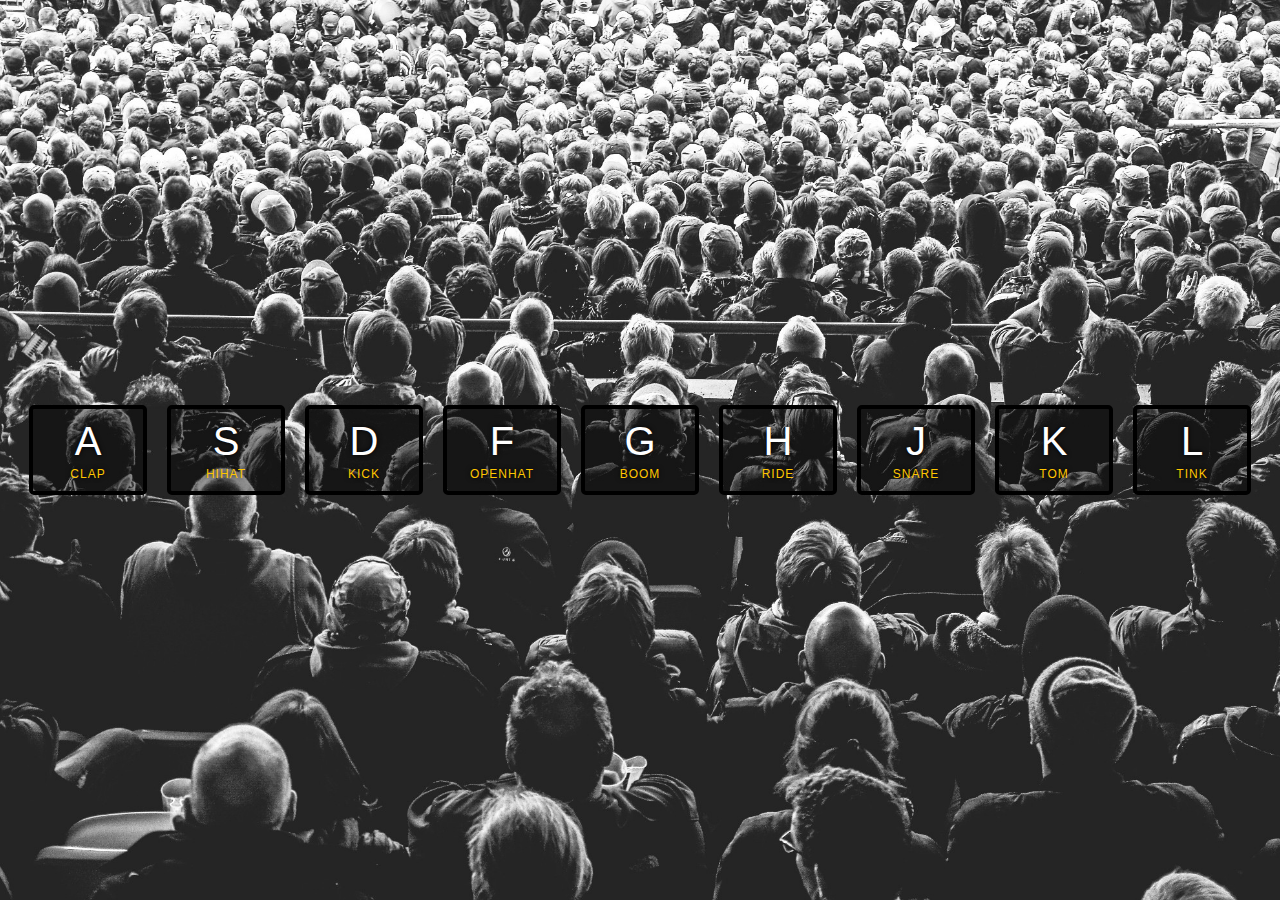
<file: 01 JS Drum Kit/index.html>
<!DOCTYPE html>
<html lang="en">
<head>
	<meta charset="UTF-8">
	<meta http-equiv="X-UA-Compatible" content="IE=edge">
	<meta name="viewport" content="width=device-width, initial-scale=1.0">

	<!-- CSS Stylesheet -->
	<link rel="stylesheet" href="style.css">
	<link rel="stylesheet" href="https://unicons.iconscout.com/release/v4.0.8/css/line.css">

	<title>JavaScript Drum Kit</title>
</head>
<body>
	<section class="keys">
		<div data-key="65" class="key"> <!-- 65 is keycode of A -->
			<kbd>a</kbd>
			<span class="sound">clap</span>
		</div>
		<div data-key="83" class="key"> <!-- 83 is keycode of S -->
			<kbd>s</kbd>
			<span class="sound">hihat</span>
		</div>
		<div data-key="68" class="key"> <!-- 68 is keycode of D -->
			<kbd>d</kbd>
			<span class="sound">kick</span>
		</div>
		<div data-key="70" class="key"> <!-- 70 is keycode of F -->
			<kbd>f</kbd>
			<span class="sound">openhat</span>
		</div>
		<div data-key="71" class="key"> <!-- 71 is keycode of G -->
			<kbd>g</kbd>
			<span class="sound">boom</span>
		</div>
		<div data-key="72" class="key"> <!-- 72 is keycode of H -->
			<kbd>h</kbd>
			<span class="sound">ride</span>
		</div>
		<div data-key="74" class="key"> <!-- 74 is keycode of J -->
			<kbd>j</kbd>
			<span class="sound">snare</span>
		</div>
		<div data-key="75" class="key"> <!-- 75 is keycode of K -->
			<kbd>k</kbd>
			<span class="sound">tom</span>
		</div>
		<div data-key="76" class="key"> <!-- 76 is keycode of L -->
			<kbd>l</kbd>
			<span class="sound">tink</span>
		</div>
	</section>

	<audio data-key="65" src="sounds\clap.wav"></audio>
	<audio data-key="83" src="sounds\hihat.wav"></audio>
	<audio data-key="68" src="sounds\kick.wav"></audio>
	<audio data-key="70" src="sounds\openhat.wav"></audio>
	<audio data-key="71" src="sounds\boom.wav"></audio>
	<audio data-key="72" src="sounds\ride.wav"></audio>
	<audio data-key="74" src="sounds\snare.wav"></audio>
	<audio data-key="75" src="sounds\tom.wav"></audio>
	<audio data-key="76" src="sounds\tink.wav"></audio>

	<!-- JS -->
	<script src="script.js"></script>
</body>
</html>
</file>
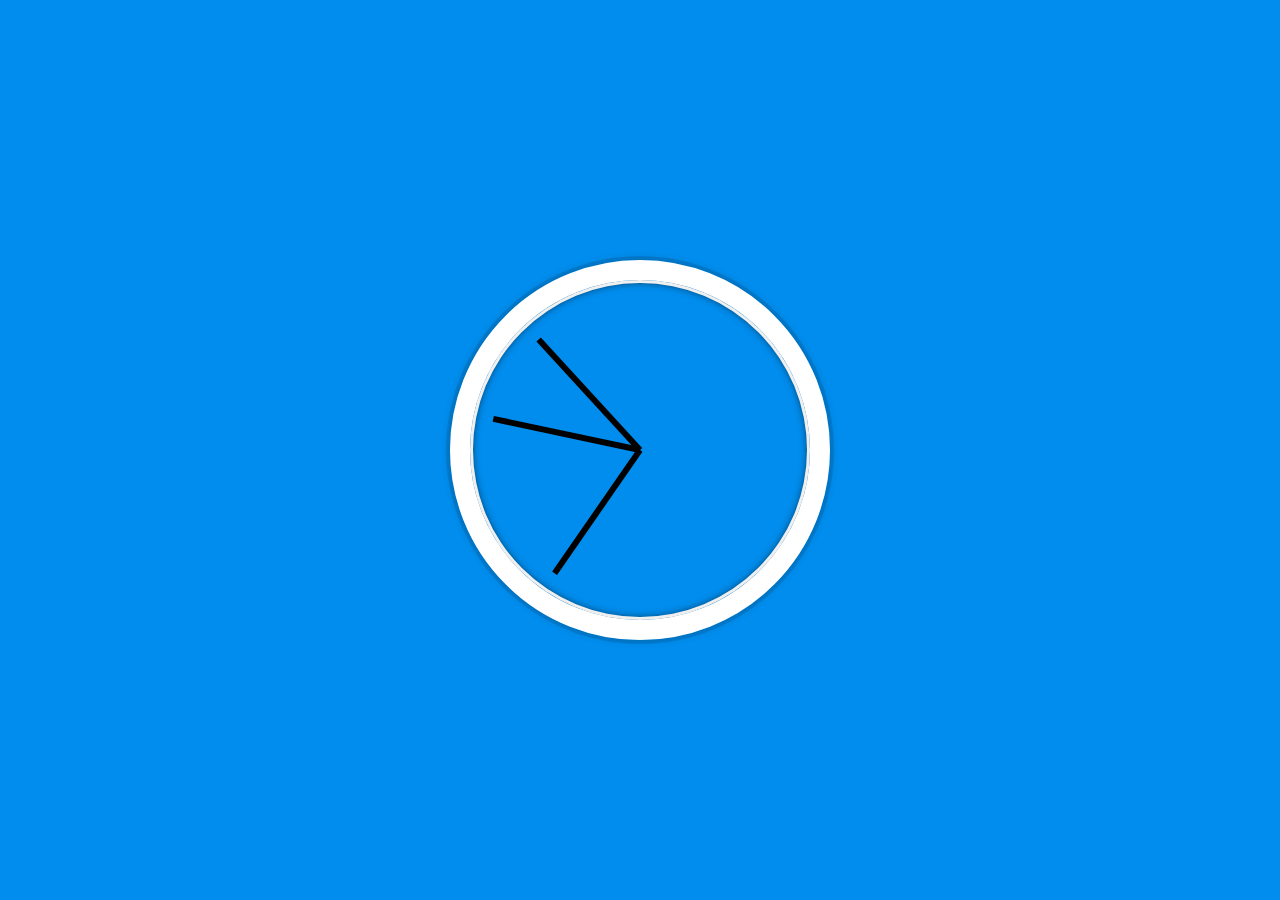
<file: 02 JS and CSS Clock/index.html>
<!DOCTYPE html>
<html lang="en">
<head>
	<meta charset="UTF-8">
	<meta http-equiv="X-UA-Compatible" content="IE=edge">
	<meta name="viewport" content="width=device-width, initial-scale=1.0">

	<!-- CSS Stylesheet -->
	<link rel="stylesheet" href="style.css">
	<link rel="stylesheet" href="https://unicons.iconscout.com/release/v4.0.8/css/line.css">
	<link href='https://unpkg.com/boxicons@2.1.4/css/boxicons.min.css' rel='stylesheet'>

	<title>JS and CSS Clock</title>
</head>
<body>
	<section class="clock">
		<div class="clock-face">
			<div class="hand hour-hand"></div>
			<div class="hand minute-hand"></div>
			<div class="hand second-hand"></div>
		</div>
	</section>

	<!-- JS -->
	<script src="script.js"></script>
</body>
</html>
</file>
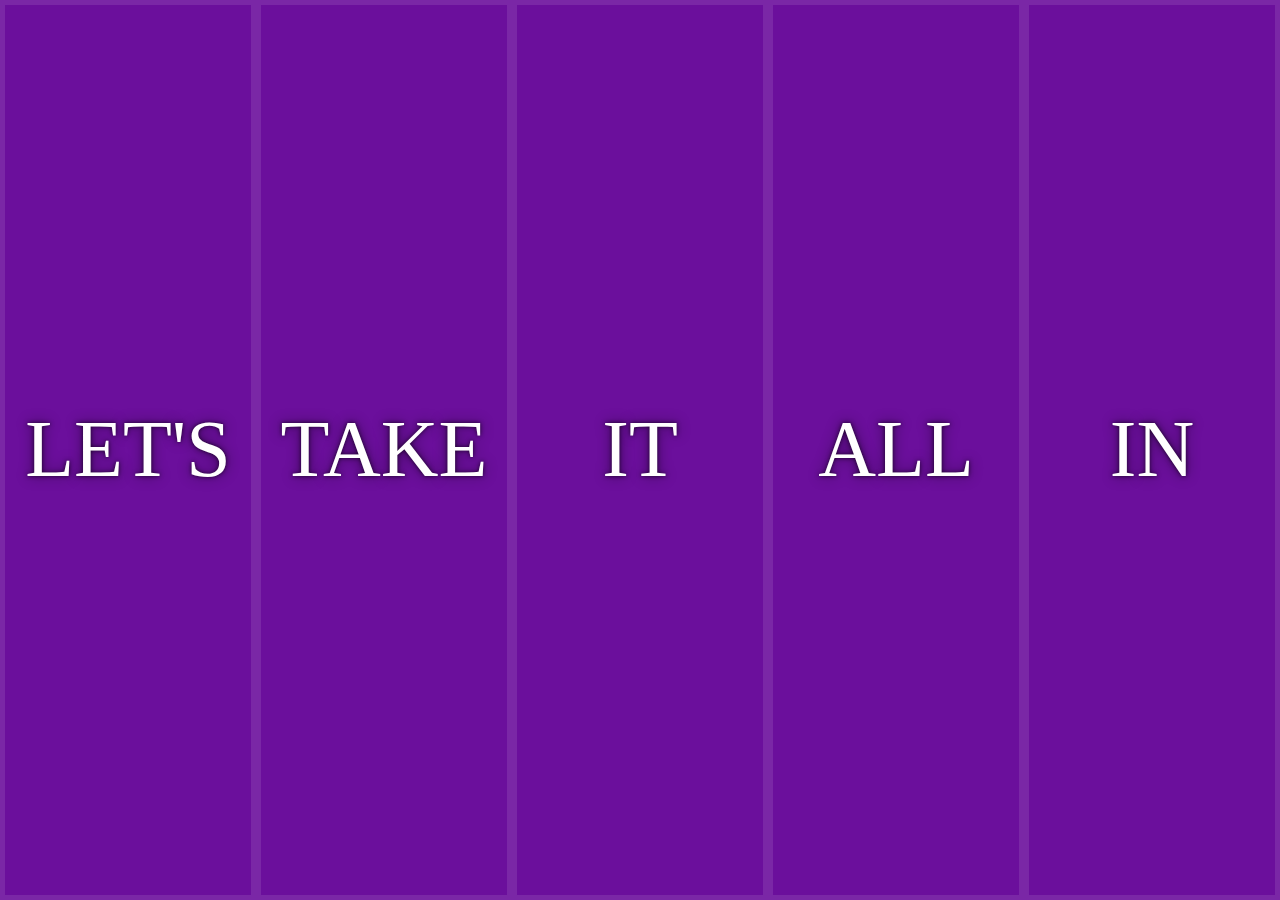
<file: 05 Flex Panel Gallery/index.html>
<!DOCTYPE html>
<html lang="en">
<head>
	<meta charset="UTF-8">
	<meta http-equiv="X-UA-Compatible" content="IE=edge">
	<meta name="viewport" content="width=device-width, initial-scale=1.0">

	<!-- CSS Stylesheet -->
	<link rel="stylesheet" href="style.css">
	<link rel="stylesheet" href="https://unicons.iconscout.com/release/v4.0.8/css/line.css">
	<link href='https://unpkg.com/boxicons@2.1.4/css/boxicons.min.css' rel='stylesheet'>

	<title>Flex Panel Image Gallery</title>
</head>
<body>
	<div class="panels">
		<div class="panel panel1">
			<p>Hey</p>
			<p>Let's</p>
			<p>Dance</p>
		</div>
		<div class="panel panel2">
			<p>Give</p>
			<p>Take</p>
			<p>Receive</p>
		</div>
		<div class="panel panel3">
			<p>Experience</p>
			<p>It</p>
			<p>Today</p>
		</div>
		<div class="panel panel4">
			<p>Give</p>
			<p>All</p>
			<p>You Can</p>
		</div>
		<div class="panel panel5">
			<p>Life</p>
			<p>In</p>
			<p>Motion</p>
		</div>
	</div>

	<!-- JS -->
	<script src="script.js"></script>
</body>
</html>
</file>
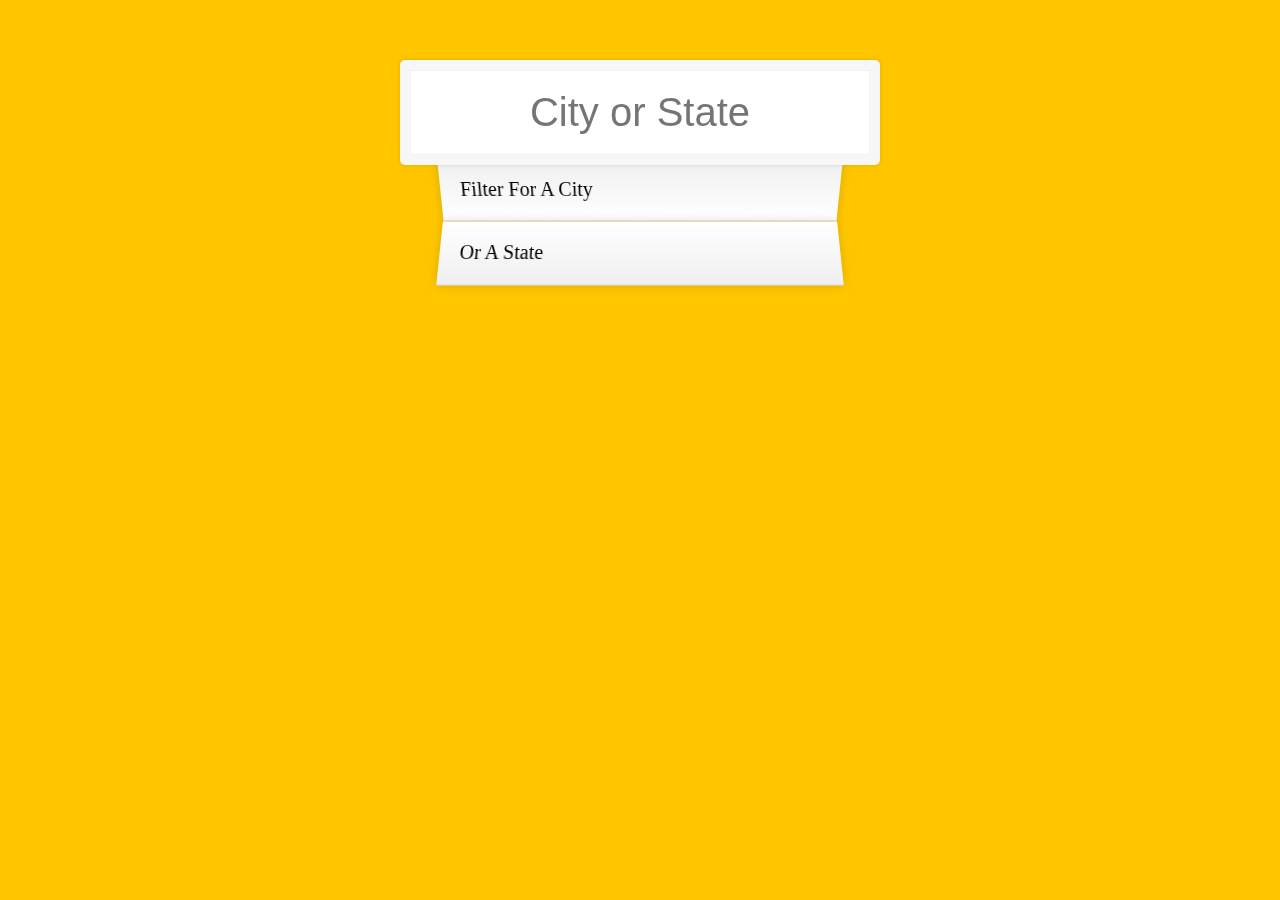
<file: 06 Type Ahead/index.html>
<!DOCTYPE html>
<html lang="en">
<head>
	<meta charset="UTF-8">
	<meta http-equiv="X-UA-Compatible" content="IE=edge">
	<meta name="viewport" content="width=device-width, initial-scale=1.0">

	<!-- Stylesheet -->
	<link rel="stylesheet" href="style.css">
	<link rel="stylesheet" href="https://unicons.iconscout.com/release/v4.0.8/css/line.css">
	<link href='https://unpkg.com/boxicons@2.1.4/css/boxicons.min.css' rel='stylesheet'>

	<title>Type Ahead</title>
</head>
<body>
	<form class="search-form">
		<input type="text" class="search" placeholder="City or State">
		<ul class="suggestions">
			<li>Filter for a city</li>
			<li>or a state</li>
		</ul>
	</form>

	<!-- Script -->
	<script src="script.js"></script>    
</body>
</html>
</file>
<file: 01 JS Drum Kit/style.css>
* {
    font-family: 'Source Sans Pro', sans-serif;
    /* box-sizing: border-box; */
    text-decoration: none;
    margin: 0; padding: 0;
    outline: none; border: none;
    text-transform: capitalize;
}

html {
    overflow-x: hidden;
    font-size: 10px;
    background: url('background.jpg') bottom center;
    background-size: cover;
}

.keys {
    display: flex;
    flex: 1;
    min-height: 100vh;
    align-items: center;
    justify-content: center;
}

.key {
    border: .4rem solid black;
    border-radius: .5rem;
    margin: 1rem;
    font-size: 1.5rem;
    padding: 1rem .5rem;
    transition: all .07s ease;
    width: 10rem;
    text-align: center;
    color: white;
    background: rgba(0, 0, 0, .4);
    text-shadow: 0 0 .5rem black;
}

.playing {
    transform: scale(1.1);
    border-color: #ffc600;
    box-shadow: 0 0 1rem #ffc600;
}

kbd {
    display: block;
    font-size: 4rem;
}

.sound {
    font-size: 1.2rem;
    text-transform: uppercase;
    letter-spacing: .1rem;
    color: #ffc600;
}
</file>
<file: 02 JS and CSS Clock/style.css>
* {
    font-family: Arial, Helvetica, sans-serif;
    /* box-sizing: border-box; */
    text-decoration: none;
    margin: 0; padding: 0;
    outline: 0; border: 0;
    text-transform: capitalize;
}

html {
    overflow-x: hidden;
    background: #018ded url(https://unsplash.it/1500/1000?image=881&blur=5);
    background-size: cover;
    text-align: center;
    font-size: 10px;
}

body {
    font-size: 2rem;
    display: flex;
    min-height: 100vh;
    align-items: center;
}

.clock {
    width: 30rem;
    height: 30rem;
    border: 20px solid white;
    border-radius: 50%;
    margin: 50px auto;
    position: relative;
    padding: 2rem;
    box-shadow: 
        0 0 0 4px rgba(0, 0, 0, .1),
        inset 0 0 0 3px #efefef,
        inset 0 0 10px black,
        0 0 10px rgba(0, 0, 0, .2);
}

.clock-face {
    position: relative;
    width: 100%;
    height: 100%;
    transform: translateY(-3px); /*Account of the height of clock hands */
}

.hand {
    width: 50%;
    height: 6px;
    background: black;
    position: absolute;
    top: 50%;
    transform-origin: 100%;
    transform: rotate(90deg);
    transition: all 0.05;
    transition-timing-function: cubic-bezier(0.1, 2.7, 0.58, 1);
}
</file>
<file: 05 Flex Panel Gallery/style.css>
html {
    box-sizing: border-box;
    background: #ffc600;
    font-family: Helvetica, sans-serif, Arial;
    font-size: 20px;
    font-weight: 200;
}

body {
    margin: 0;
}

*, *::before, *::after {
    box-sizing: inherit;
}

.panels {
    min-height: 100vh;
    overflow: hidden;
    display:flex;
}

.panel {
    background: #6B0F9C;
    box-shadow: inset 0 0 0 5px rgba(255,255,255,0.1);
    color: white;
    text-align: center;
    align-items: center;
    /* Safari transitionend event.propertyName === flex */
    /* Chrome + FF transitionend event.propertyName === flex-grow */
    transition:
        font-size 0.7s cubic-bezier(0.61,-0.19, 0.7,-0.11),
        flex 0.7s cubic-bezier(0.61,-0.19, 0.7,-0.11),
        background 0.2s;
    font-size: 20px;
    background-size: cover;
    background-position: center;
    flex: 1;
    justify-content: center;
    align-items: center;
    display: flex;
    flex-direction: column;
}

.panel1 { background-image:url(https://source.unsplash.com/gYl-UtwNg_I/1500x1500); }
.panel2 { background-image:url(https://source.unsplash.com/rFKUFzjPYiQ/1500x1500); }
.panel3 { background-image:url(https://images.unsplash.com/photo-1465188162913-8fb5709d6d57?ixlib=rb-0.3.5&q=80&fm=jpg&crop=faces&cs=tinysrgb&w=1500&h=1500&fit=crop&s=967e8a713a4e395260793fc8c802901d); }
.panel4 { background-image:url(https://source.unsplash.com/ITjiVXcwVng/1500x1500); }
.panel5 { background-image:url(https://source.unsplash.com/3MNzGlQM7qs/1500x1500); }

/* Flex Children */
.panel > * {
    margin: 0;
    width: 100%;
    transition: transform 0.5s;
    flex: 1 0 auto;
    display: flex;
    justify-content: center;
    align-items: center;
}

.panel > *:first-child { transform: translateY(-100%); }
.panel.open-active > *:first-child { transform: translateY(0); }
.panel > *:last-child { transform: translateY(100%); }
.panel.open-active > *:last-child { transform: translateY(0); }

.panel p {
    text-transform: uppercase;
    font-family: 'Amatic SC', cursive;
    text-shadow: 0 0 4px rgba(0, 0, 0, 0.72), 0 0 14px rgba(0, 0, 0, 0.45);
    font-size: 2em;
}

.panel p:nth-child(2) {
    font-size: 4em;
}

.panel.open {
    font-size: 40px;
    flex: 5;
}

@media only screen and (max-width: 600px) {
    .panel p {
        font-size: 1em;
    }
}
</file>
<file: 06 Type Ahead/style.css>
html {
    box-sizing: border-box;
    background: #ffc600;
    font-family: 'helvetica neue';
    font-size: 20px;
    font-weight: 200;
  }
  
  *, *:before, *:after {
    box-sizing: inherit;
  }
  
  input {
    width: 100%;
    padding: 20px;
  }
  
  .search-form {
    max-width: 400px;
    margin: 50px auto;
  }
  
  input.search {
    margin: 0;
    text-align: center;
    outline: 0;
    border: 10px solid #F7F7F7;
    width: 120%;
    left: -10%;
    position: relative;
    top: 10px;
    z-index: 2;
    border-radius: 5px;
    font-size: 40px;
    box-shadow: 0 0 5px rgba(0, 0, 0, 0.12), inset 0 0 2px rgba(0, 0, 0, 0.19);
  }
  
  .suggestions {
    margin: 0;
    padding: 0;
    position: relative;
    /*perspective: 20px;*/
  }
  
  .suggestions li {
    background: white;
    list-style: none;
    border-bottom: 1px solid #D8D8D8;
    box-shadow: 0 0 10px rgba(0, 0, 0, 0.14);
    margin: 0;
    padding: 20px;
    transition: background 0.2s;
    display: flex;
    justify-content: space-between;
    text-transform: capitalize;
  }
  
  .suggestions li:nth-child(even) {
    transform: perspective(100px) rotateX(3deg) translateY(2px) scale(1.001);
    background: linear-gradient(to bottom,  #ffffff 0%,#EFEFEF 100%);
  }
  
  .suggestions li:nth-child(odd) {
    transform: perspective(100px) rotateX(-3deg) translateY(3px);
    background: linear-gradient(to top,  #ffffff 0%,#EFEFEF 100%);
  }
  
  span.population {
    font-size: 15px;
  }
  
  .hl {
    background: #ffc600;
  }
</file>
